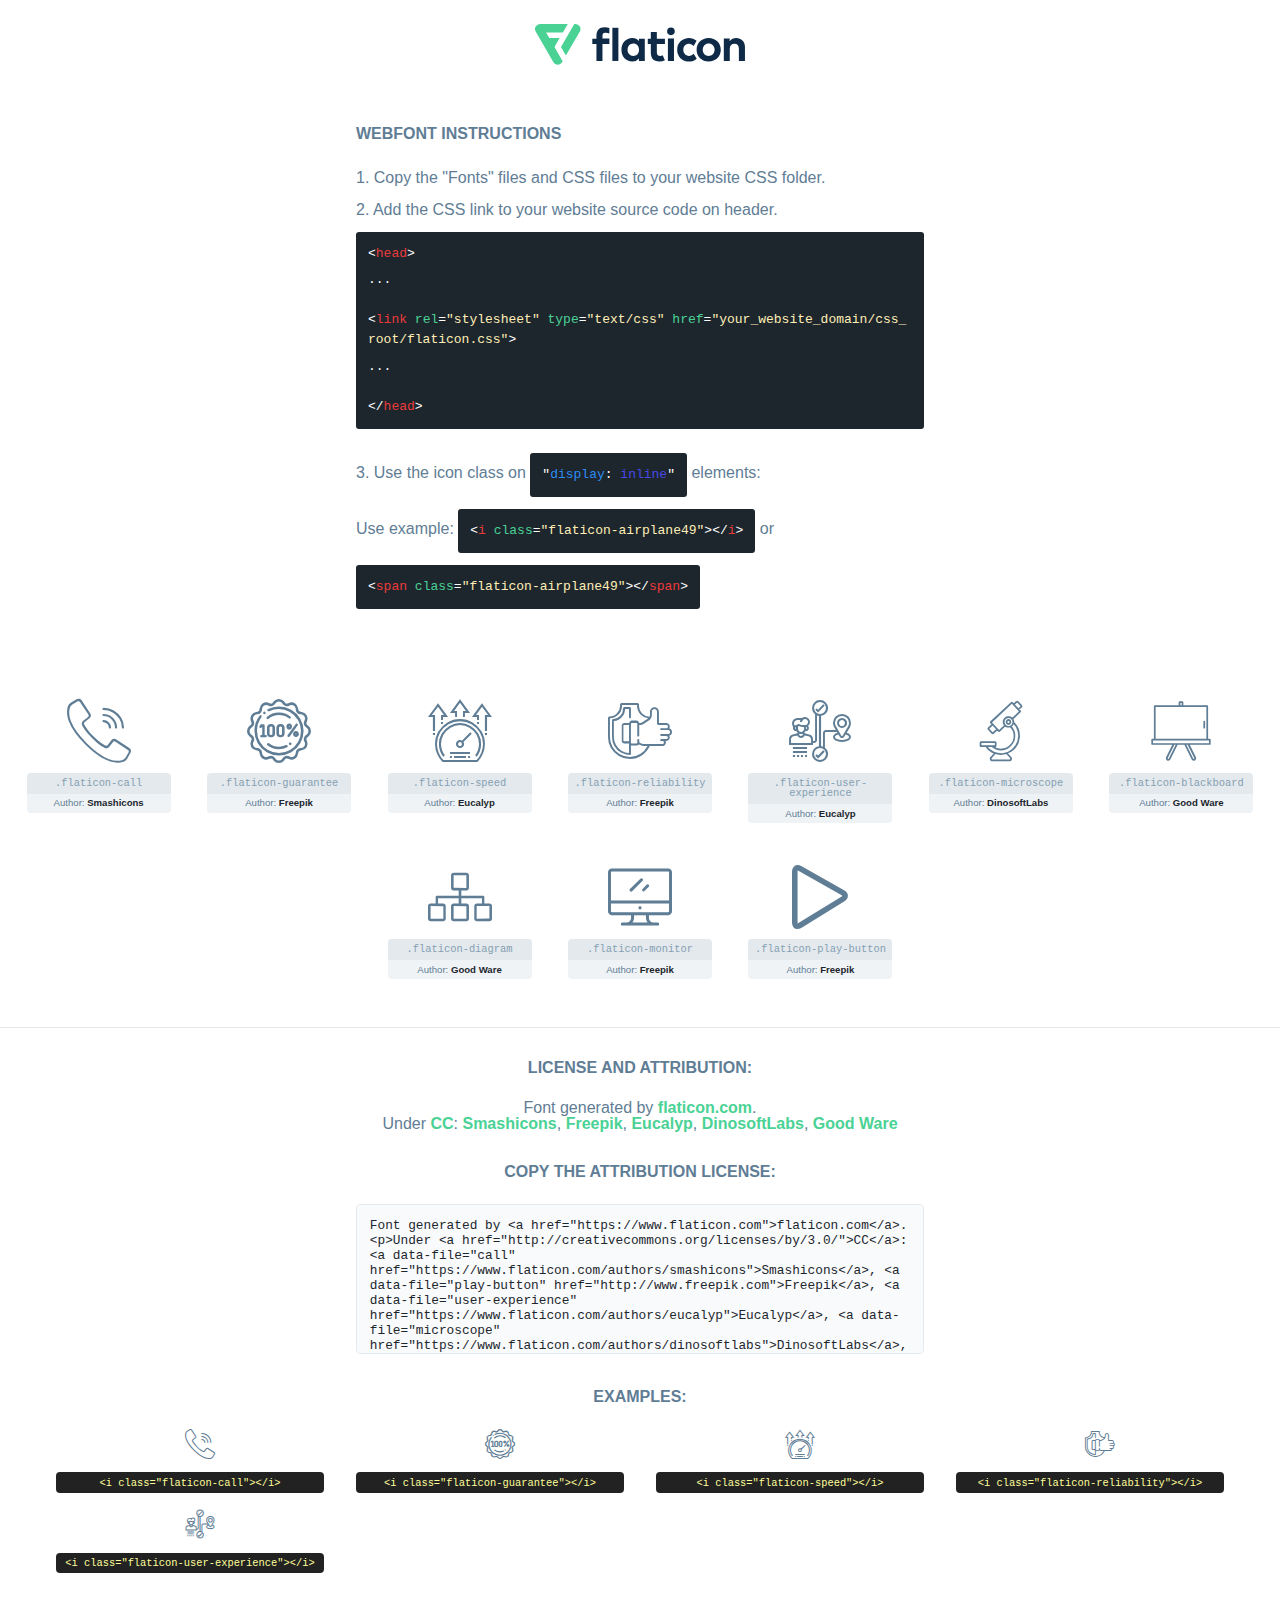
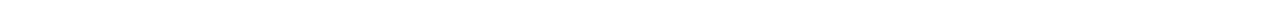
<file: font/flaticon.html>
<!DOCTYPE html>
<html lang="en">
<head>
    <title>Flaticon Webfont</title>
    <link rel="stylesheet" type="text/css" href="flaticon.css"/>
    <meta charset="UTF-8">
    <style>
        html, body, div, span, applet, object, iframe,
        h1, h2, h3, h4, h5, h6, p, blockquote, pre,
        a, abbr, acronym, address, big, cite, code,
        del, dfn, em, img, ins, kbd, q, s, samp,
        small, strike, strong, sub, sup, tt, var,
        b, u, i, center,
        dl, dt, dd, ol, ul, li,
        fieldset, form, label, legend,
        table, caption, tbody, tfoot, thead, tr, th, td,
        article, aside, canvas, details, embed,
        figure, figcaption, footer, header, hgroup,
        menu, nav, output, ruby, section, summary,
        time, mark, audio, video {
            margin: 0;
            padding: 0;
            border: 0;
            font-size: 100%;
            font: inherit;
            vertical-align: baseline;
        }

        /* HTML5 display-role reset for older browsers */
        article, aside, details, figcaption, figure,
        footer, header, hgroup, menu, nav, section {
            display: block;
        }

        body {
            line-height: 1;
        }

        ol, ul {
            list-style: none;
        }

        blockquote, q {
            quotes: none;
        }

        blockquote:before, blockquote:after,
        q:before, q:after {
            content: '';
            content: none;
        }

        table {
            border-collapse: collapse;
            border-spacing: 0;
        }

        body {
            font-family: Helvetica, Arial, sans-serif;
            font-size: 16px;
            color: #5f7d95;
        }

        a {
            color: #4AD295;
            font-weight: bold;
            text-decoration: none;
        }

        * {
            -moz-box-sizing: border-box;
            -webkit-box-sizing: border-box;
            box-sizing: border-box;
            margin: 0;
            padding: 0;
        }

        [class^="flaticon-"]:before, [class*=" flaticon-"]:before, [class^="flaticon-"]:after, [class*=" flaticon-"]:after {
            font-family: Flaticon;
            font-size: 30px;
            font-style: normal;
            margin-left: 20px;
            color: #333;
        }

        .wrapper {
            max-width: 600px;
            margin: auto;
            padding: 0 1em;
        }

        .title {
            margin-bottom: 24px;
            text-transform: uppercase;
            font-weight: bold;
        }

        header {
            text-align: center;
            padding: 24px;
        }

        header .logo {
            width: 210px;
            height: auto;
            border: none;
            display: inline-block;
        }

        header strong {
            font-size: 28px;
            font-weight: 500;
            vertical-align: middle;
        }

        .demo {
            margin: 2em auto;
            line-height: 1.25em;
        }

        .demo ul li {
            margin-bottom: 12px;
        }

        .demo ul li code {
            background-color: #1D262D;
            border-radius: 3px;
            padding: 12px;
            display: inline-block;
            color: #fff;
            font-family: Consolas, Monaco, Lucida Console, Liberation Mono, DejaVu Sans Mono, Bitstream Vera Sans Mono, Courier New, monospace;
            font-weight: lighter;
            margin-top: 12px;
            font-size: 13px;
            word-break: break-all;
        }

        .demo ul li code .red {
            color: #EC3A3B;
        }

        .demo ul li code .green {
            color: #4AD295;
        }

        .demo ul li code .yellow {
            color: #FFEEB6;
        }

        .demo ul li code .blue {
            color: #2C8CF4;
        }

        .demo ul li code .purple {
            color: #4949E7;
        }

        .demo ul li code .dots {
            margin-top: 0.5em;
            display: block;
        }

        #glyphs {
            border-bottom: 1px solid #E3E9ED;
            padding: 2em 0;
            text-align: center;
        }

        .glyph {
            display: inline-block;
            width: 9em;
            margin: 1em;
            text-align: center;
            vertical-align: top;
            background: #FFF;
        }

        .glyph .flaticon {
            padding: 10px;
            display: block;
            font-family: "Flaticon";
            font-size: 64px;
            line-height: 1;
        }

        .glyph .flaticon:before {
            font-size: 64px;
            color: #5f7d95;
            margin-left: 0;
        }

        .class-name {
            font-size: 0.65em;
            background-color: #E3E9ED;
            color: #869FB2;
            border-radius: 4px 4px 0 0;
            padding: 0.5em;
            font-family: Consolas, Monaco, Lucida Console, Liberation Mono, DejaVu Sans Mono, Bitstream Vera Sans Mono, Courier New, monospace;
        }

        .author-name {
            font-size: 0.6em;
            background-color: #EFF3F6;
            border-top: 0;
            border-radius: 0 0 4px 4px;
            padding: 0.5em;
        }

        .author-name a {
            color: #1D262D;
        }

        .class-name:last-child {
            font-size: 10px;
            color: #888;
        }

        .class-name:last-child a {
            font-size: 10px;
            color: #555;
        }

        .glyph > input {
            display: block;
            width: 100px;
            margin: 5px auto;
            text-align: center;
            font-size: 12px;
            cursor: text;
        }

        .glyph > input.icon-input {
            font-family: "Flaticon";
            font-size: 16px;
            margin-bottom: 10px;
        }

        .attribution .title {
            margin-top: 2em;
        }

        .attribution textarea {
            background-color: #F8FAFB;
            color: #1D262D;
            padding: 1em;
            border: none;
            box-shadow: none;
            border: 1px solid #E3E9ED;
            border-radius: 4px;
            resize: none;
            width: 100%;
            height: 150px;
            font-size: 0.8em;
            font-family: Consolas, Monaco, Lucida Console, Liberation Mono, DejaVu Sans Mono, Bitstream Vera Sans Mono, Courier New, monospace;
            -webkit-appearance: none;
        }

        .attribution textarea:hover {
            border-color: #CFD9E0;
        }

        .attribution textarea:focus {
            border-color: #4AD295;
        }

        .iconsuse {
            margin: 2em auto;
            text-align: center;
            max-width: 1200px;
        }

        .iconsuse:after {
            content: '';
            display: table;
            clear: both;
        }

        .iconsuse .image {
            float: left;
            width: 25%;
            padding: 0 1em;
        }

        .iconsuse .image p {
            margin-bottom: 1em;
        }

        .iconsuse .image span {
            display: block;
            font-size: 0.65em;
            background-color: #222;
            color: #fff;
            border-radius: 4px;
            padding: 0.5em;
            color: #FFFF99;
            margin-top: 1em;
            font-family: Consolas, Monaco, Lucida Console, Liberation Mono, DejaVu Sans Mono, Bitstream Vera Sans Mono, Courier New, monospace;
        }

        .flaticon:before {
            color: #5f7d95;
        }

        #footer {
            text-align: center;
            background-color: #1D262D;
            color: #869FB2;
            padding: 12px;
            font-size: 14px;
        }

        #footer a {
            font-weight: normal;
        }

        @media (max-width: 960px) {
            .iconsuse .image {
                width: 50%;
            }
        }

        .preview {
            width: 100px;
            display: inline-block;
            margin: 10px;
        }

        .preview .inner {
            display: inline-block;
            width: 100%;
            text-align: center;
            background: #f5f5f5;
            -webkit-border-radius: 3px 3px 0 0;
            -moz-border-radius: 3px 3px 0 0;
            border-radius: 3px 3px 0 0;
        }

        .preview .inner  {
            line-height: 85px;
            font-size: 40px;
            color: #333;
        }

        .label {
            display: inline-block;
            width: 100%;
            box-sizing: border-box;
            padding: 5px;
            font-size: 10px;
            font-family: Monaco, monospace;
            color: #666;
            white-space: nowrap;
            overflow: hidden;
            text-overflow: ellipsis;
            background: #ddd;
            -webkit-border-radius: 0 0 3px 3px;
            -moz-border-radius: 0 0 3px 3px;
            border-radius: 0 0 3px 3px;
            color: #666;
        }
    </style>
</head>
<body>
    <header>
        <a href="https://www.flaticon.com/" target="_blank" class="logo">
            <svg xmlns="http://www.w3.org/2000/svg" viewBox="0 0 394.3 76.5">
                <path d="M156.6,69.4H145.3V7.1h11.3Z" style="fill:#0e2a47"/>
                <path d="M206.2,69.4h-11V64.8a15.4,15.4,0,0,1-12.6,5.7c-11.6,0-20.3-9.5-20.3-22.1s8.8-22.1,20.3-22.1a15.4,15.4,0,0,1,12.6,5.8V27.5h11Zm-32.4-21c0,6.4,4.2,11.6,10.8,11.6s10.8-4.9,10.8-11.6-4.4-11.6-10.8-11.6S173.9,42,173.9,48.4Z"
                      style="fill:#0e2a47"/>
                <path d="M262.5,13.7a7.2,7.2,0,0,1-14.4,0,7.2,7.2,0,1,1,14.4,0ZM261,69.4H249.6v-42H261Z"
                      style="fill:#0e2a47"/>
                <path id="_Trazado_" data-name="&lt;Trazado&gt;"
                      d="M139.6,17.8a16.6,16.6,0,0,0-8-1.4c-3.2.4-4.9,2-4.9,5.9v5.1h13V37.5h-13v32H115.4v-32h-7.8v-10h7.8V22.2c0-9.9,5.2-16.3,15-16.3a23.4,23.4,0,0,1,9.3,1.8Z"
                      style="fill:#0e2a47"/>
                <path d="M235.1,60c-3.5,0-6.3-1.9-6.3-7.1V37.5H244v-10H228.8V15H217.5V27.5h-5.7v10h5.7V53.7c0,10.9,5.3,16.8,15.7,16.8A22.9,22.9,0,0,0,244,68l-4.3-9.1A12.3,12.3,0,0,1,235.1,60Z"
                      style="fill:#0e2a47"/>
                <path d="M348.9,48.4c0,12.6-9.7,22.1-22.7,22.1s-22.7-9.4-22.7-22.1,9.6-22.1,22.7-22.1S348.9,35.8,348.9,48.4Zm-33.9,0c0,6.8,4.8,11.6,11.1,11.6s11.2-4.8,11.2-11.6-4.8-11.6-11.2-11.6S315.1,41.6,315.1,48.4Z"
                      style="fill:#0e2a47"/>
                <path d="M394.3,42.7V69.4H382.9V46.3c0-6.1-3-9.4-8.2-9.4s-8.9,3.2-8.9,9.5v23H354.6v-42h11v4.9c3-4.5,7.6-6.1,12.3-6.1C387.5,26.3,394.3,33,394.3,42.7Z"
                      style="fill:#0e2a47"/>
                <path d="M298,55.7h0a12.4,12.4,0,0,1-8.2,4.2h-.9l-1.8-.2a10,10,0,0,1-7.4-5.6,13.2,13.2,0,0,1-1.2-5.8,13,13,0,0,1,1.3-5.9,10.1,10.1,0,0,1,7.5-5.5h2.4a11.7,11.7,0,0,1,8.3,4.2l5.5-9.6a19.9,19.9,0,0,0-8.1-4.3,23.4,23.4,0,0,0-6.1-.8,25.2,25.2,0,0,0-7.5,1.1,20.9,20.9,0,0,0-8,4.6,21.9,21.9,0,0,0-6.8,16.4,21.9,21.9,0,0,0,6.7,16.3,20.9,20.9,0,0,0,8,4.6,25.2,25.2,0,0,0,7.7,1.2,23.6,23.6,0,0,0,6.2-.8,20,20,0,0,0,8.1-4.4Z"
                      style="fill:#0e2a47"/>
                <path d="M46.3,26.5H26.9L20.8,16H52.4L61.6,0H9.4A9.3,9.3,0,0,0,1.3,4.7a9.3,9.3,0,0,0,0,9.4L34.6,71.8a9.4,9.4,0,0,0,16.2,0l1.1-1.9L36.6,43.3Z"
                      style="fill:#4ad295"/>
                <path d="M84.2,4.7A9.3,9.3,0,0,0,76.1,0H73.8l-25,43.3,9.2,16L84.2,14A9.3,9.3,0,0,0,84.2,4.7Z"
                      style="fill:#4ad295"/>
            </svg>
        </a>
    </header>
    <section class="demo wrapper">

        <p class="title">Webfont Instructions</p>

        <ul>
            <li>
                <span class="num">1. </span>Copy the "Fonts" files and CSS files to your website CSS folder.
            </li>
            <li>
                <span class="num">2. </span>Add the CSS link to your website source code on header.
                <code class="big">
                    &lt;<span class="red">head</span>&gt;
                    <br/><span class="dots">...</span>
                    <br/>&lt;<span class="red">link</span> <span class="green">rel</span>=<span
                        class="yellow">"stylesheet"</span> <span class="green">type</span>=<span
                        class="yellow">"text/css"</span> <span class="green">href</span>=<span class="yellow">"your_website_domain/css_root/flaticon.css"</span>&gt;
                    <br/><span class="dots">...</span>
                    <br/>&lt;/<span class="red">head</span>&gt;
                </code>
            </li>

            <li>
                <p>
                    <span class="num">3. </span>Use the icon class on <code>"<span class="blue">display</span>:<span
                        class="purple"> inline</span>"</code> elements:
                    <br/>
                    Use example: <code>&lt;<span class="red">i</span> <span class="green">class</span>=<span class="yellow">&quot;flaticon-airplane49&quot;</span>&gt;&lt;/<span
                        class="red">i</span>&gt;</code> or <code>&lt;<span class="red">span</span> <span
                        class="green">class</span>=<span class="yellow">&quot;flaticon-airplane49&quot;</span>&gt;&lt;/<span
                        class="red">span</span>&gt;</code>
            </li>
        </ul>

    </section>
    <section id="glyphs">
            <div class="glyph">
                <i class="flaticon flaticon-call"></i>
                <div class="class-name">.flaticon-call</div>
                <div class="author-name">Author: <a data-file="call" href="https://www.flaticon.com/authors/smashicons">Smashicons</a> </div>
            </div>

            <div class="glyph">
                <i class="flaticon flaticon-guarantee"></i>
                <div class="class-name">.flaticon-guarantee</div>
                <div class="author-name">Author: <a data-file="guarantee" href="http://www.freepik.com">Freepik</a> </div>
            </div>

            <div class="glyph">
                <i class="flaticon flaticon-speed"></i>
                <div class="class-name">.flaticon-speed</div>
                <div class="author-name">Author: <a data-file="speed" href="https://www.flaticon.com/authors/eucalyp">Eucalyp</a> </div>
            </div>

            <div class="glyph">
                <i class="flaticon flaticon-reliability"></i>
                <div class="class-name">.flaticon-reliability</div>
                <div class="author-name">Author: <a data-file="reliability" href="http://www.freepik.com">Freepik</a> </div>
            </div>

            <div class="glyph">
                <i class="flaticon flaticon-user-experience"></i>
                <div class="class-name">.flaticon-user-experience</div>
                <div class="author-name">Author: <a data-file="user-experience" href="https://www.flaticon.com/authors/eucalyp">Eucalyp</a> </div>
            </div>

            <div class="glyph">
                <i class="flaticon flaticon-microscope"></i>
                <div class="class-name">.flaticon-microscope</div>
                <div class="author-name">Author: <a data-file="microscope" href="https://www.flaticon.com/authors/dinosoftlabs">DinosoftLabs</a> </div>
            </div>

            <div class="glyph">
                <i class="flaticon flaticon-blackboard"></i>
                <div class="class-name">.flaticon-blackboard</div>
                <div class="author-name">Author: <a data-file="blackboard" href="https://www.flaticon.com/authors/good-ware">Good Ware</a> </div>
            </div>

            <div class="glyph">
                <i class="flaticon flaticon-diagram"></i>
                <div class="class-name">.flaticon-diagram</div>
                <div class="author-name">Author: <a data-file="diagram" href="https://www.flaticon.com/authors/good-ware">Good Ware</a> </div>
            </div>

            <div class="glyph">
                <i class="flaticon flaticon-monitor"></i>
                <div class="class-name">.flaticon-monitor</div>
                <div class="author-name">Author: <a data-file="monitor" href="http://www.freepik.com">Freepik</a> </div>
            </div>

            <div class="glyph">
                <i class="flaticon flaticon-play-button"></i>
                <div class="class-name">.flaticon-play-button</div>
                <div class="author-name">Author: <a data-file="play-button" href="http://www.freepik.com">Freepik</a> </div>
            </div>

    </section>

    <section class="attribution wrapper"   style="text-align:center;">

        <div class="title">License and attribution:</div><div class="attrDiv">Font generated by <a href="https://www.flaticon.com">flaticon.com</a>. <div><p>Under <a href="http://creativecommons.org/licenses/by/3.0/">CC</a>: <a data-file="call" href="https://www.flaticon.com/authors/smashicons">Smashicons</a>, <a data-file="play-button" href="http://www.freepik.com">Freepik</a>, <a data-file="user-experience" href="https://www.flaticon.com/authors/eucalyp">Eucalyp</a>, <a data-file="microscope" href="https://www.flaticon.com/authors/dinosoftlabs">DinosoftLabs</a>, <a data-file="diagram" href="https://www.flaticon.com/authors/good-ware">Good Ware</a></p>  </div>
        </div>
        <div class="title">Copy the Attribution License:</div>

        <textarea onclick="this.focus();this.select();">Font generated by &lt;a href=&quot;https://www.flaticon.com&quot;&gt;flaticon.com&lt;/a&gt;. <p>Under <a href="http://creativecommons.org/licenses/by/3.0/">CC</a>: <a data-file="call" href="https://www.flaticon.com/authors/smashicons">Smashicons</a>, <a data-file="play-button" href="http://www.freepik.com">Freepik</a>, <a data-file="user-experience" href="https://www.flaticon.com/authors/eucalyp">Eucalyp</a>, <a data-file="microscope" href="https://www.flaticon.com/authors/dinosoftlabs">DinosoftLabs</a>, <a data-file="diagram" href="https://www.flaticon.com/authors/good-ware">Good Ware</a></p> 
        </textarea>

    </section>

    <section class="iconsuse">

        <div class="title">Examples:</div>
            <div class="image">
                <p>
                    <i class="flaticon flaticon-call"></i>
                    <span>&lt;i class=&quot;flaticon-call&quot;&gt;&lt;/i&gt;</span>
                </p>
            </div>
            <div class="image">
                <p>
                    <i class="flaticon flaticon-guarantee"></i>
                    <span>&lt;i class=&quot;flaticon-guarantee&quot;&gt;&lt;/i&gt;</span>
                </p>
            </div>
            <div class="image">
                <p>
                    <i class="flaticon flaticon-speed"></i>
                    <span>&lt;i class=&quot;flaticon-speed&quot;&gt;&lt;/i&gt;</span>
                </p>
            </div>
            <div class="image">
                <p>
                    <i class="flaticon flaticon-reliability"></i>
                    <span>&lt;i class=&quot;flaticon-reliability&quot;&gt;&lt;/i&gt;</span>
                </p>
            </div>
            <div class="image">
                <p>
                    <i class="flaticon flaticon-user-experience"></i>
                    <span>&lt;i class=&quot;flaticon-user-experience&quot;&gt;&lt;/i&gt;</span>
                </p>
            </di
</file>
<file: font/flaticon.css>
@charset "UTF-8";
@font-face {
  font-family: "flaticon";
  src: url("./flaticon.ttf?704fb82b9b3697330748ec73c4498422") format("truetype"), url("./flaticon.woff?704fb82b9b3697330748ec73c4498422") format("woff"), url("./flaticon.woff2?704fb82b9b3697330748ec73c4498422") format("woff2"), url("./flaticon.eot?704fb82b9b3697330748ec73c4498422#iefix") format("embedded-opentype"), url("./flaticon.svg?704fb82b9b3697330748ec73c4498422#flaticon") format("svg");
}

i[class^="flaticon-"]:before, i[class*=" flaticon-"]:before {
  font-family: flaticon !important;
  font-style: normal;
  font-weight: normal !important;
  font-variant: normal;
  text-transform: none;
  line-height: 1;
  -webkit-font-smoothing: antialiased;
  -moz-osx-font-smoothing: grayscale;
}

.flaticon-call:before {
  content: "";
}

.flaticon-guarantee:before {
  content: "";
}

.flaticon-speed:before {
  content: "";
}

.flaticon-reliability:before {
  content: "";
}

.flaticon-user-experience:before {
  content: "";
}

.flaticon-microscope:before {
  content: "";
}

.flaticon-blackboard:before {
  content: "";
}

.flaticon-diagram:before {
  content: "";
}

.flaticon-monitor:before {
  content: "";
}

.flaticon-play-button:before {
  content: "";
}
/*# sourceMappingURL=flaticon.css.map */
</file>
